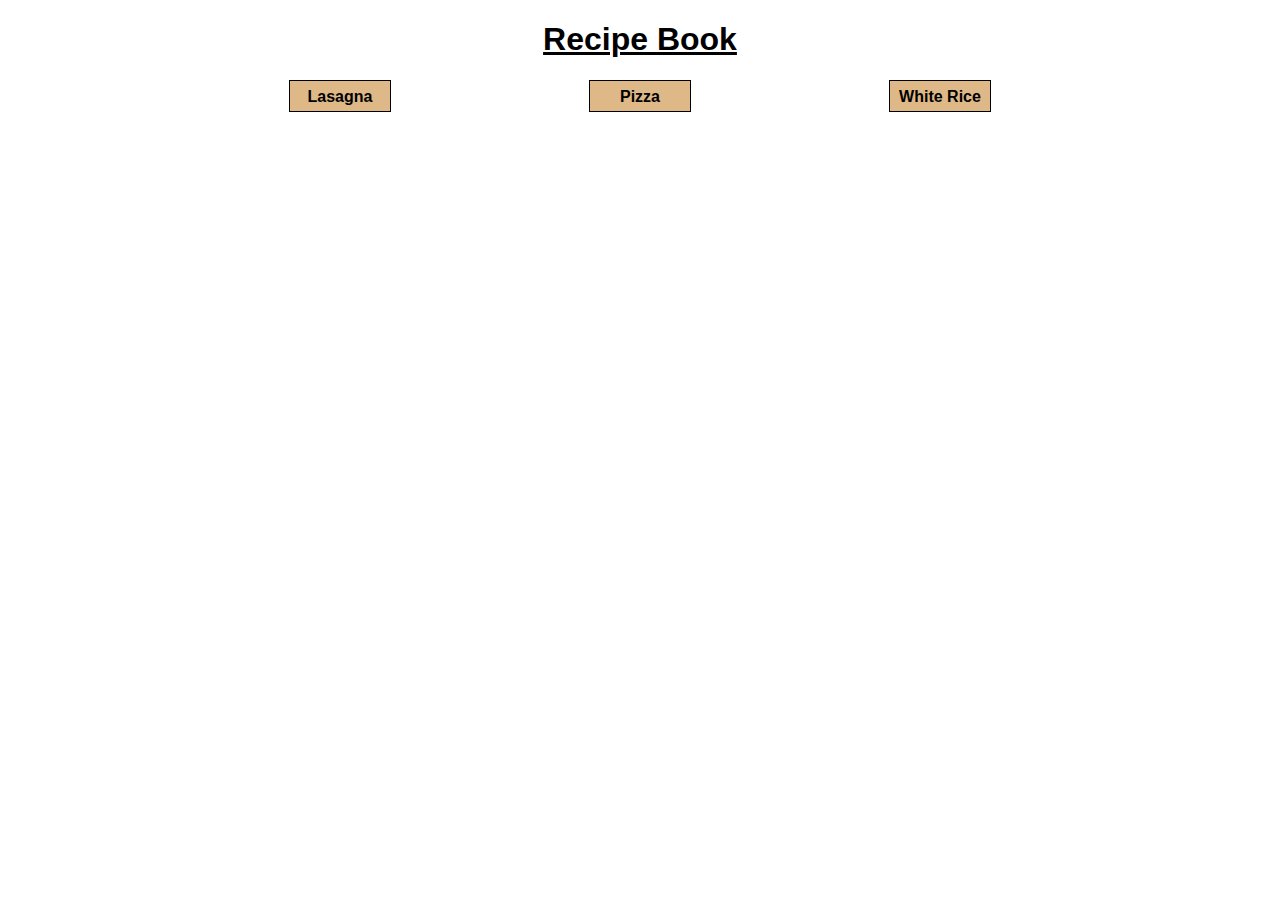
<file: index.html>
<!DOCTYPE html>
<html lang="en">
<head>
    <link rel="stylesheet" href="./styles/home.css">
    <meta charset="utf-8">
    <title>Recipes</title>
</head>
<body>
    <h1>Recipe Book</h1>
    <div class="recipe-grid-container">
        <div class="recipe-grid">
            <div class="recipe-grid-item">
                <a href="./recipes/lasagna.html">Lasagna</a>
            </div>
            <div class="recipe-grid-item">
                <a href="./recipes/pizza.html">Pizza</a>
            </div>
            <div class="recipe-grid-item">
                <a href="./recipes/rice.html">White Rice</a>
            </div>
        </div>
    </div>
</body>
</html>
</file>
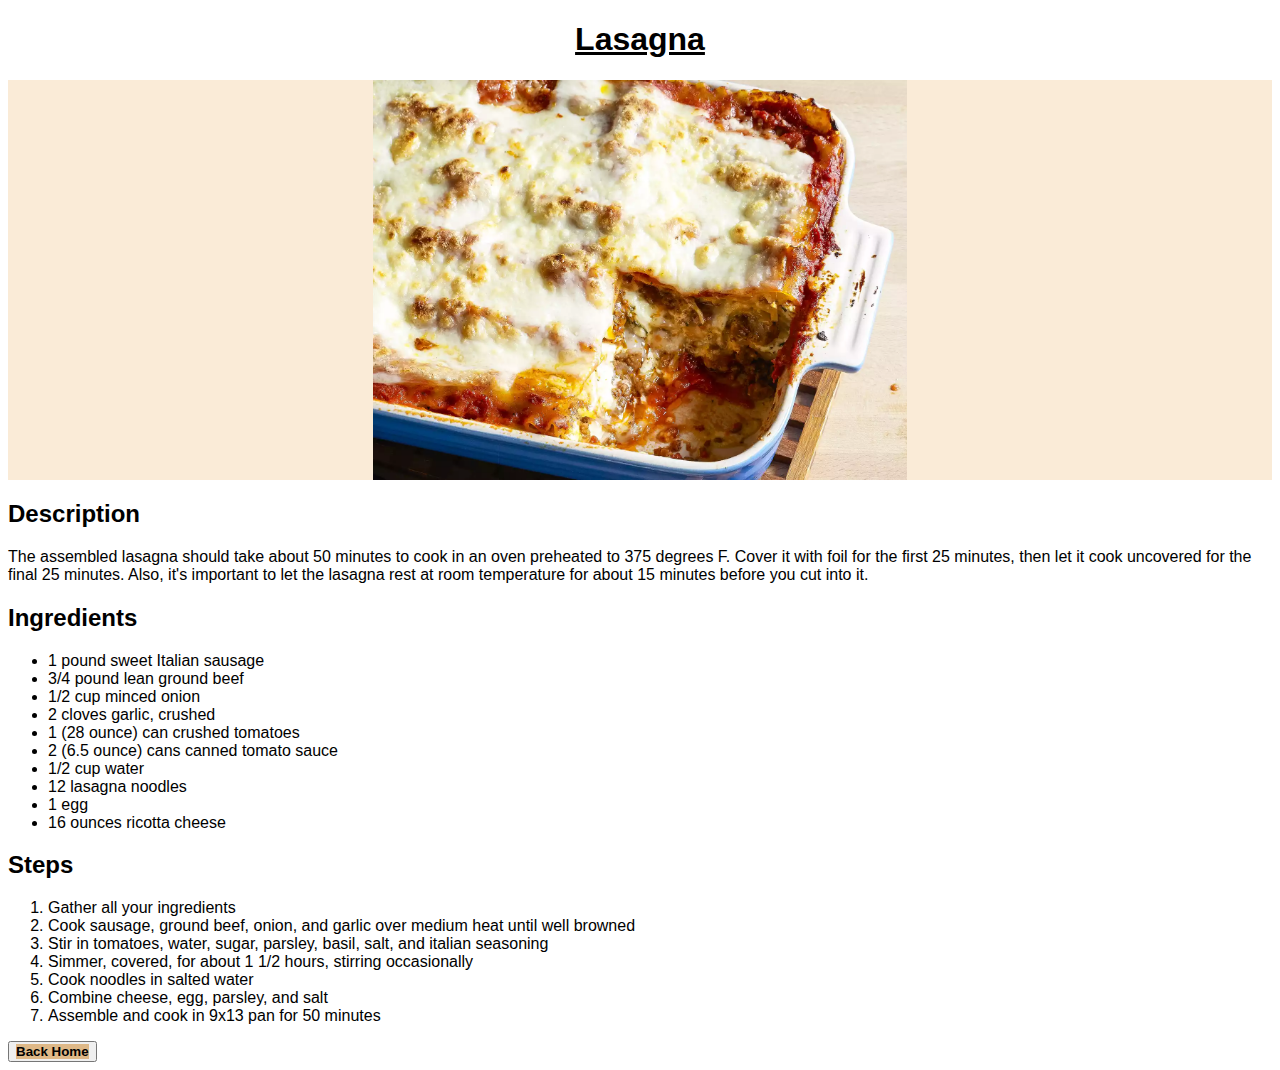
<file: recipes/lasagna.html>
<!DOCTYPE html>
<html lang="en">
<head>
    <link rel="stylesheet" href="../styles/base.css">
    <meta charset="UTF-8">
    <meta name="viewport" content="width=device-width, initial-scale=1.0">
    <title>Lasagna</title>
</head>
<body>
    <h1>Lasagna</h1>
    <div class="image_block"><img src="../images/lasagna.jpg" alt="Delicious looking lasagna"></div>
    
    <h2>Description</h2>
    <p>The assembled lasagna should take about 50 minutes to cook in an 
        oven preheated to 375 degrees F. Cover it with foil for the first 
        25 minutes, then let it cook uncovered for the final 25 minutes. 
        Also, it's important to let the lasagna rest at room temperature 
        for about 15 minutes before you cut into it.
    </p>
    <h2>Ingredients</h2>
    <ul>
        <li>1 pound sweet Italian sausage</li>
        <li>3/4 pound lean ground beef</li>
        <li>1/2 cup minced onion</li>
        <li>2 cloves garlic, crushed</li>
        <li>1 (28 ounce) can crushed tomatoes</li>
        <li>2 (6.5 ounce) cans canned tomato sauce</li>
        <li>1/2 cup water</li>
        <li>12 lasagna noodles</li>
        <li>1 egg</li>
        <li>16 ounces ricotta cheese</li>
    </ul>
    <h2>Steps</h2>
    <ol>
        <li>Gather all your ingredients</li>
        <li>Cook sausage, ground beef, onion, and garlic over medium heat until well browned</li>
        <li>Stir in tomatoes, water, sugar, parsley, basil, salt, and italian seasoning</li>
        <li>Simmer, covered, for about 1 1/2 hours, stirring occasionally</li>
        <li>Cook noodles in salted water</li>
        <li>Combine cheese, egg, parsley, and salt</li>
        <li>Assemble and cook in 9x13 pan for 50 minutes</li>
    </ol>
    <button><a href="../index.html">Back Home</a></button>
</body>
</html>
</file>
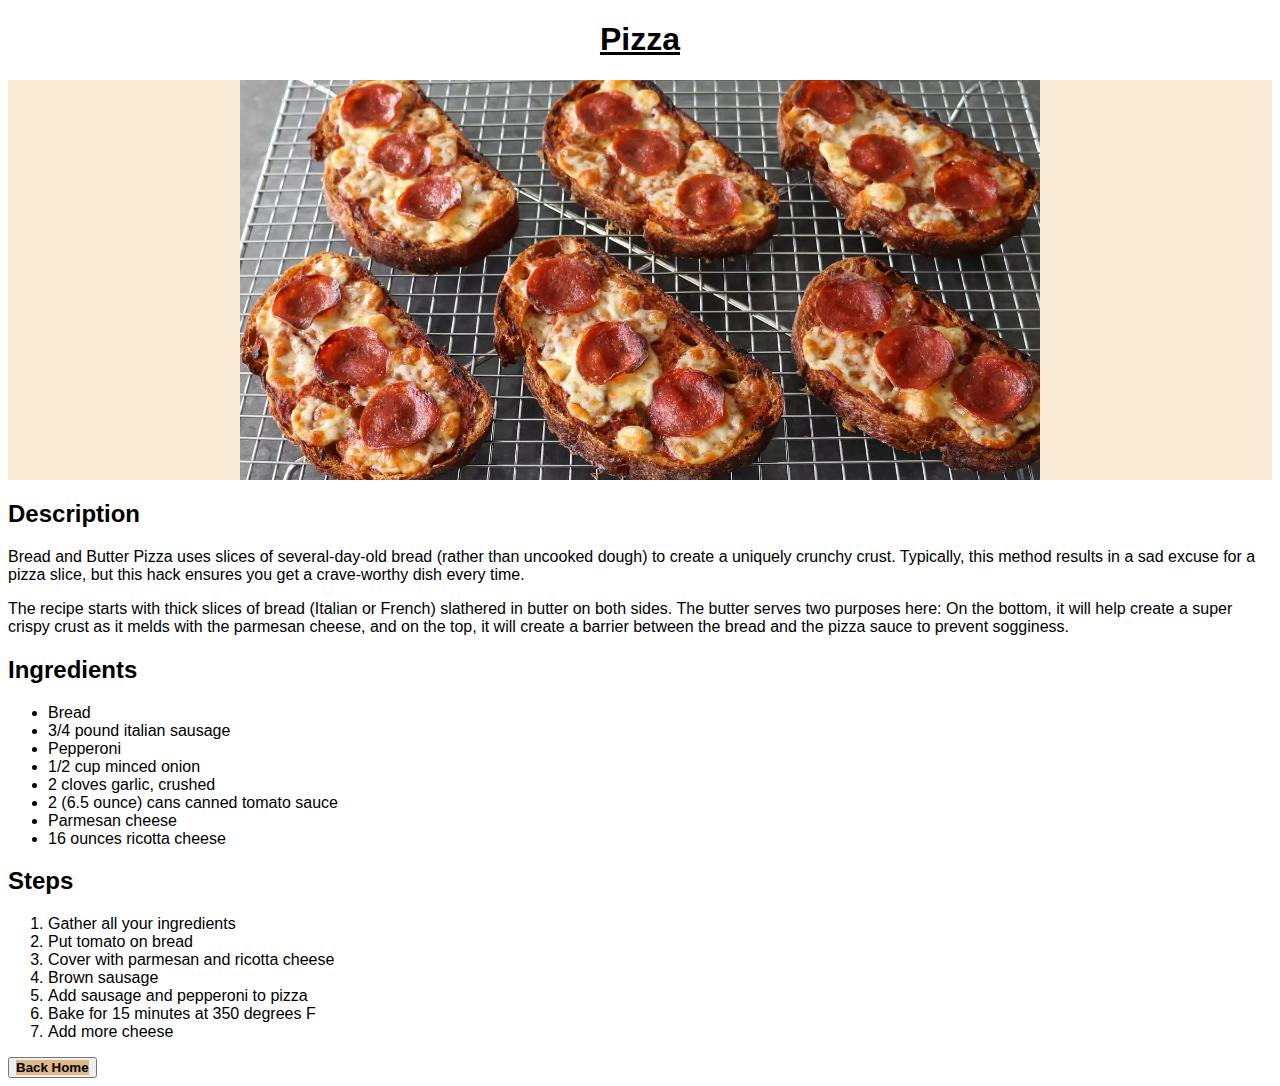
<file: recipes/pizza.html>
<!DOCTYPE html>
<html lang="en">
<head>
    <link rel="stylesheet" href="../styles/base.css">
    <meta charset="UTF-8">
    <meta name="viewport" content="width=device-width, initial-scale=1.0">
    <title>Pizza</title>
</head>
<body>
    <h1>Pizza</h1>
    <div class="image_block"><img src="../images/pizza.jpg" alt="Delicious looking pizza"></div>
    <h2>Description</h2>
    <p>Bread and Butter Pizza uses slices of several-day-old bread 
        (rather than uncooked dough) to create a uniquely crunchy crust. 
        Typically, this method results in a sad excuse for a pizza slice,
         but this hack ensures you get a crave-worthy dish every time.</p>
    <p>The recipe starts with thick slices of bread (Italian or French) 
        slathered in butter on both sides. The butter serves two purposes here: 
        On the bottom, it will help create a super crispy crust as it melds with 
        the parmesan cheese, and on the top, it will create a barrier between the 
        bread and the pizza sauce to prevent sogginess.</p>
    <h2>Ingredients</h2>
    <ul>
        <li>Bread</li>
        <li>3/4 pound italian sausage</li>
        <li>Pepperoni</li>
        <li>1/2 cup minced onion</li>
        <li>2 cloves garlic, crushed</li>
        <li>2 (6.5 ounce) cans canned tomato sauce</li>
        <li>Parmesan cheese</li>
        <li>16 ounces ricotta cheese</li>
    </ul>
    <h2>Steps</h2>
    <ol>
        <li>Gather all your ingredients</li>
        <li>Put tomato on bread</li>
        <li>Cover with parmesan and ricotta cheese</li>
        <li>Brown sausage</li>
        <li>Add sausage and pepperoni to pizza</li>
        <li>Bake for 15 minutes at 350 degrees F</li>
        <li>Add more cheese</li>
    </ol>
    <button><a href="../index.html">Back Home</a></button>
</body>
</html>
</file>
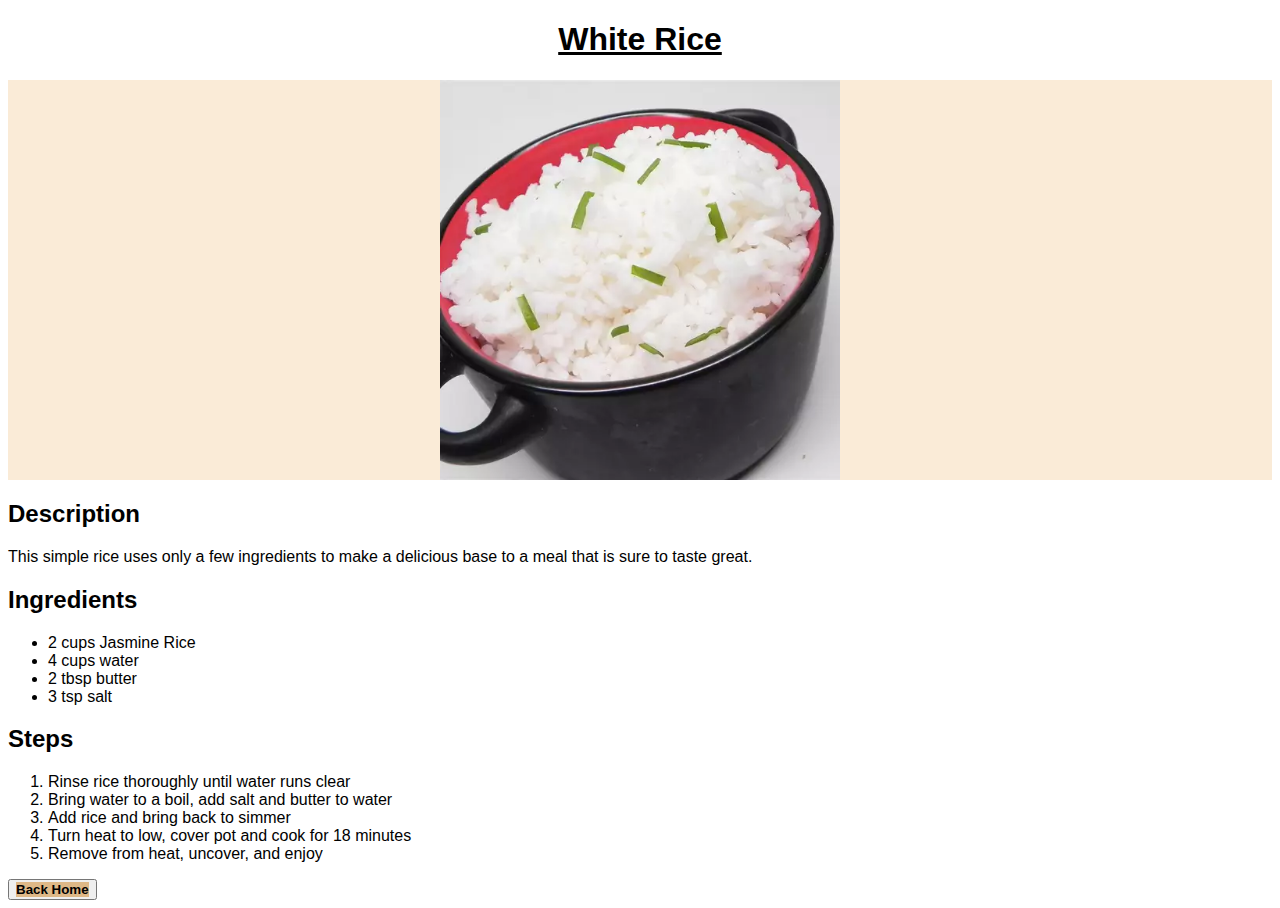
<file: recipes/rice.html>
<!DOCTYPE html>
<html lang="en">
<head>
    <link rel="stylesheet" href="../styles/base.css">
    <meta charset="UTF-8">
    <meta name="viewport" content="width=device-width, initial-scale=1.0">
    <title>White Rice</title>
</head>
<body>
    <h1>White Rice</h1>
    <div class="image_block"><img src="../images/rice.jpg" alt="Delicious looking rice"></div>
    <h2>Description</h2>
    <p>
        This simple rice uses only a few ingredients to make a delicious base to a meal that is sure to taste great.
    </p>
    <h2>Ingredients</h2>
    <ul>
        <li>2 cups Jasmine Rice</li>
        <li>4 cups water</li>
        <li>2 tbsp butter</li>
        <li>3 tsp salt</li>
    </ul>
    <h2>Steps</h2>
    <ol>
        <li>Rinse rice thoroughly until water runs clear</li>
        <li>Bring water to a boil, add salt and butter to water</li>
        <li>Add rice and bring back to simmer</li>
        <li>Turn heat to low, cover pot and cook for 18 minutes</li>
        <li>Remove from heat, uncover, and enjoy</li>
    </ol>
    <button><a href="../index.html">Back Home</a></button>
</body>
</html>
</file>
<file: styles/home.css>
* {
    font-family: Verdana, Geneva, Tahoma, sans-serif;
}

h1 {
    text-align: center;
    text-decoration: underline;
}

img {
    width: auto;
    height: 400px;
    display: block;
    margin-left: auto;
    margin-right: auto;
}

.image_block {
    background-color: antiquewhite;
}

a {
    color: black;
    text-decoration: none;
    font-weight: bold;
    padding: 3px;
    /* margin: 2px; */
    line-height: 2em;
}

.recipe-grid-container {
    display: flex;
    justify-content: center;
}

.recipe-grid {
    width: 900px;
    display: flex;
    justify-content: space-around;
    flex-wrap: wrap;
}

.recipe-grid-item {
    background-color: burlywood;
    width: 100px;
    border: 1px solid black;
    text-align: center;
    height: 30px;
}
</file>
<file: styles/base.css>
* {
    font-family: Verdana, Geneva, Tahoma, sans-serif;
}

h1 {
    text-align: center;
    text-decoration: underline;
}

img {
    width: auto;
    height: 400px;
    display: block;
    margin-left: auto;
    margin-right: auto;
}

.image_block {
    background-color: antiquewhite;
}
a {
    background-color:burlywood;
    color: black;
    text-decoration: none;
    font-weight: bold;
}
</file>
